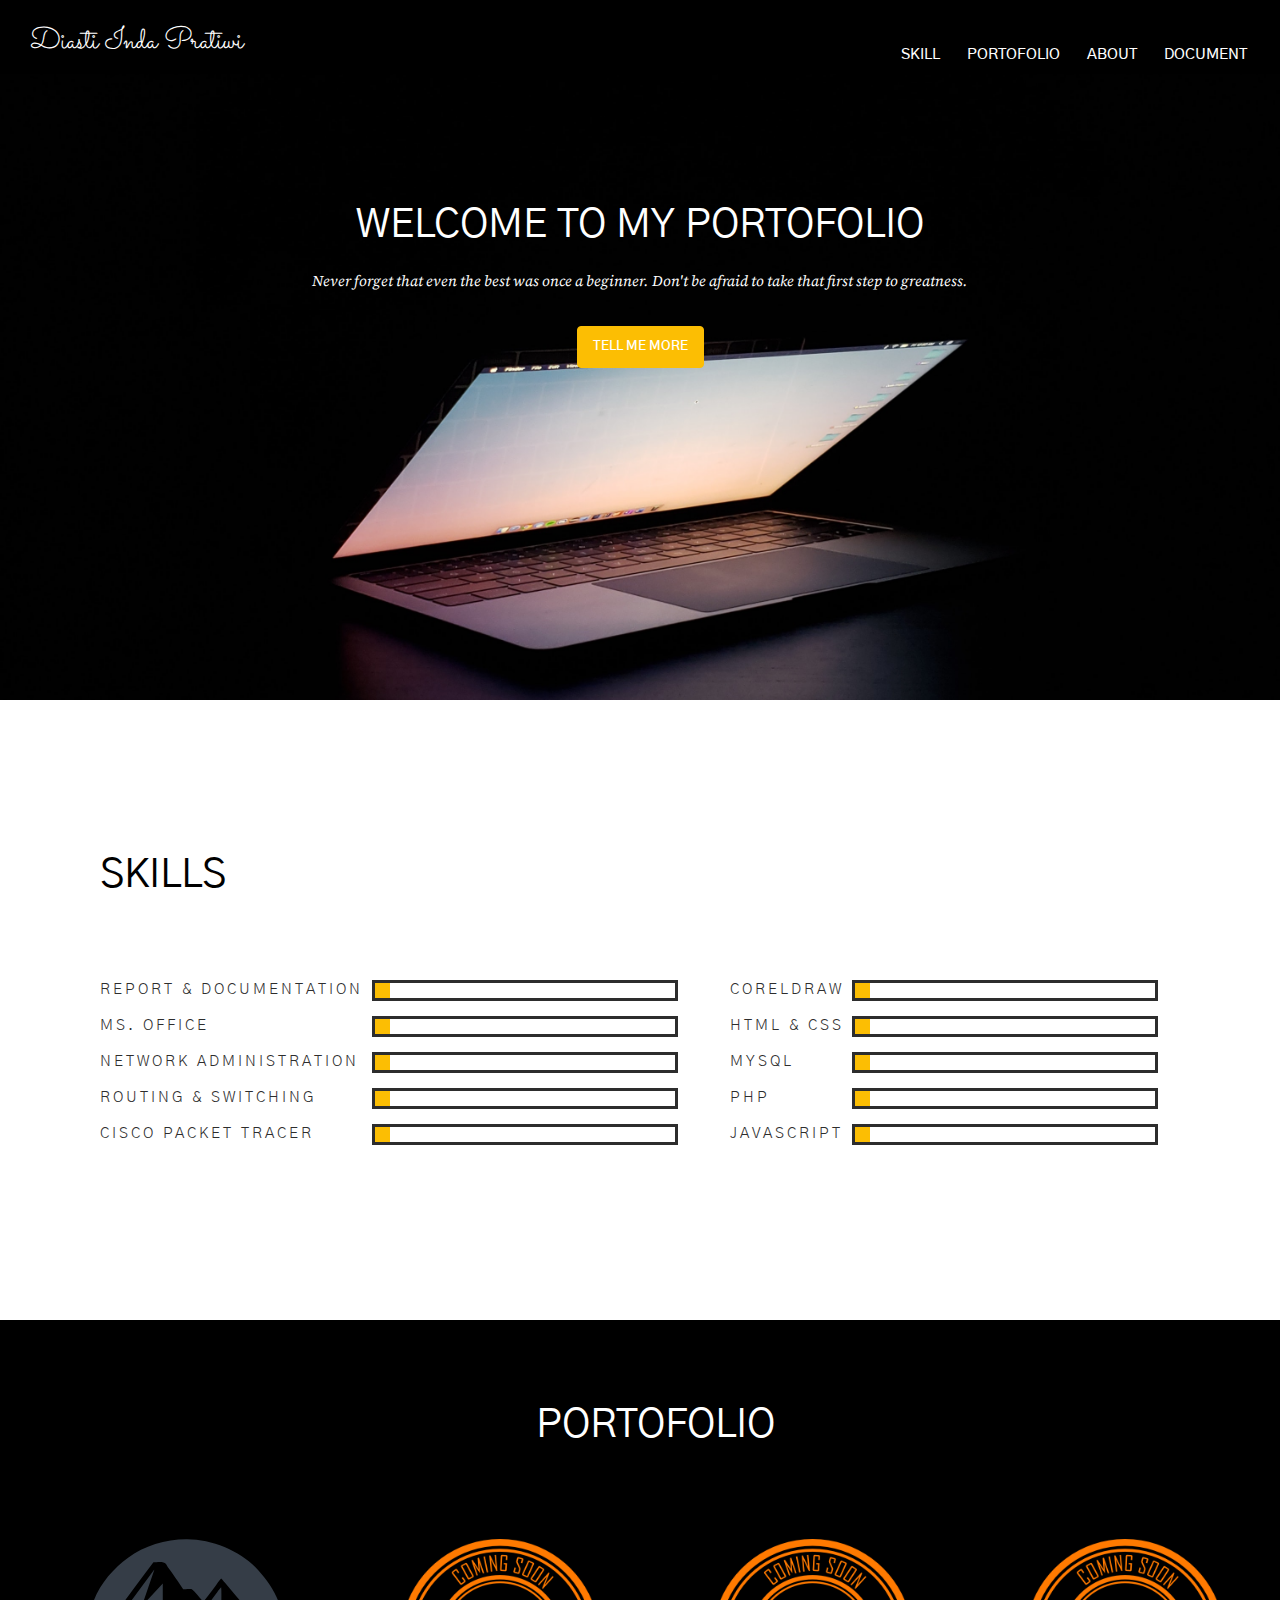
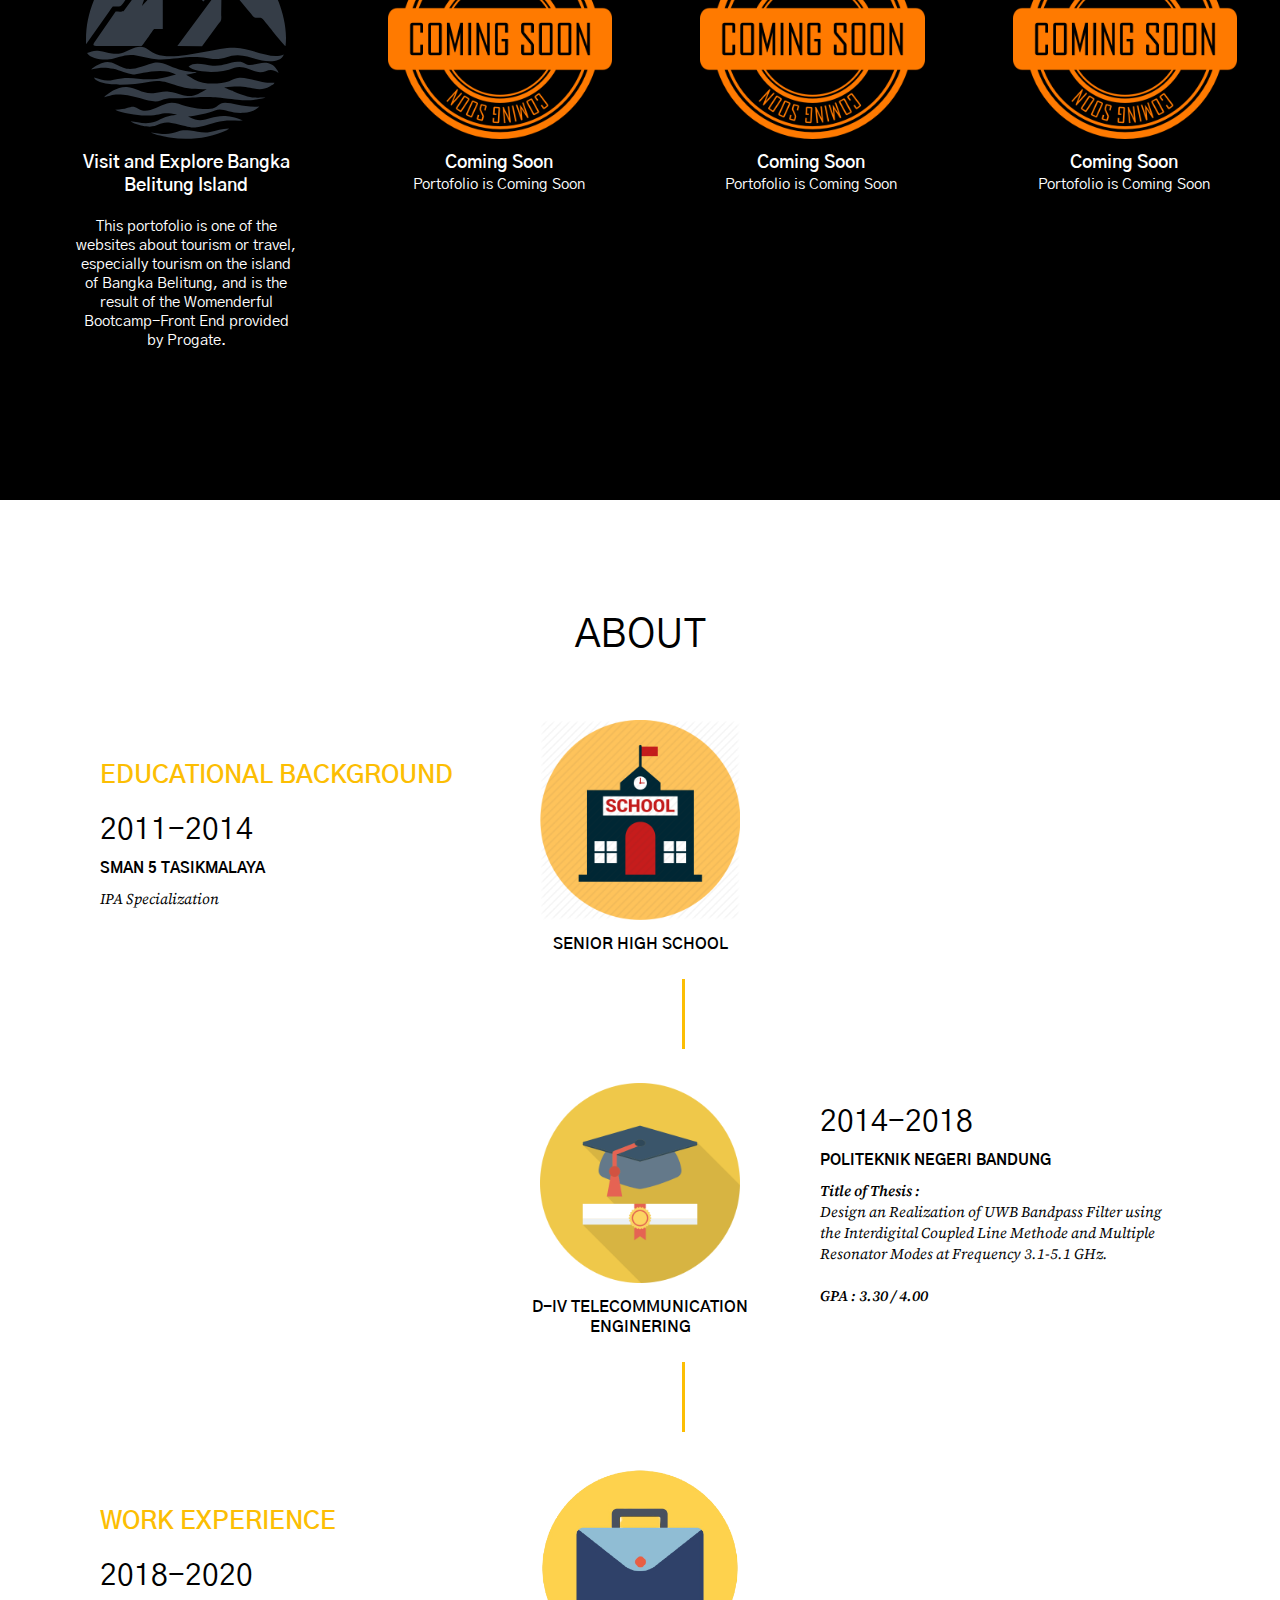
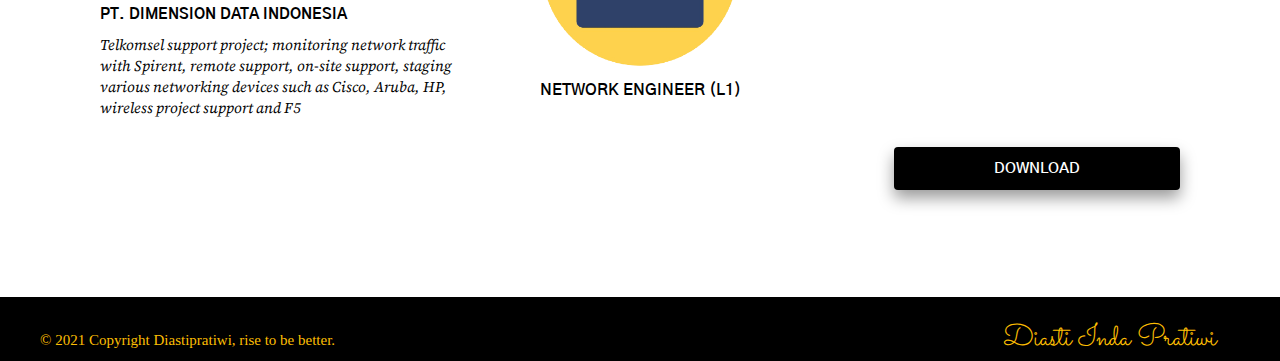
<file: index.html>
<!DOCTYPE html>
<html lang="en">
<head>
    <meta charset="UTF-8">
    <meta http-equiv="X-UA-Compatible" content="IE=edge">
    <meta name="viewport" content="width=device-width, initial-scale=1.0">
    <title>My Portofolio</title>
    <link rel="stylesheet" href="stylesheet.css" type="text/css"/>
    <!-- <link rel="stylesheet" href="responsive.css" type="text/css"/> -->
    <link rel="preconnect" href="https://fonts.gstatic.com">
    <link href="https://fonts.googleapis.com/css2?family=Source+Serif+Pro:ital,wght@0,200;0,300;0,400;0,600;0,700;0,900;1,200;1,300;1,400;1,600;1,700;1,900&display=swap" rel="stylesheet">
    <link href="https://fonts.googleapis.com/css2?family=Gugi&family=Source+Serif+Pro:ital,wght@0,200;0,300;0,400;0,600;0,700;0,900;1,200;1,300;1,400;1,600;1,700;1,900&display=swap" rel="stylesheet"> 
    <link href="https://fonts.googleapis.com/css2?family=Gugi&family=Sacramento&family=Source+Serif+Pro:ital,wght@0,200;0,300;0,400;0,600;0,700;0,900;1,200;1,300;1,400;1,600;1,700;1,900&display=swap" rel="stylesheet">
    <link href="https://fonts.googleapis.com/css2?family=Gothic+A1:wght@100;200;300;400;500;600;700;800;900&family=Gugi&family=Sacramento&family=Source+Serif+Pro:ital,wght@0,200;0,300;0,400;0,600;0,700;0,900;1,200;1,300;1,400;1,600;1,700;1,900&display=swap" rel="stylesheet">
    <script src = "jquery-3.6.0.js"></script>
    <script src="script.js" type ="text/javascript"></script>
</head>
<body id="home">
    <header>
        <div class="name">
            <a class="scrollto" data-target="home"><h2>Diasti Inda Pratiwi</h2></a>
        </div>
        <div class="headerone">
            <a class="scrollto animatedskills" data-target="skills">SKILL</a>
            <a class="scrollto" data-target="portofolio">PORTOFOLIO</a>
            <a class="scrollto" data-target="about">ABOUT</a>
            <a class="dokumen" href="https://drive.google.com/drive/u/0/folders/1TcYJRjrMy_0hfcfUT8TaA_2ZmWku7Iyq" target="_blank">DOCUMENT</a>
        </div>
    </header>
    <div class="headertitle">
        <h1>WELCOME TO MY PORTOFOLIO</h1>
        <p>Never forget that even the best was once a beginner. Don't be afraid to take that first step to greatness.</p>
        <button class="btnsatu scrollto" data-target="about">TELL ME MORE</button>
    </div>

    <div class="skills" id="skills">
            <h1>SKILLS</h1>
                <div class="sectionone">
                    <ul class="ulj">
                        <li class="lij">Report & Documentation <span class="center"></span></li>
                            <div class="box">
                                <div class="skills-animation one"></div>
                            </div>
                        <li class="lij">Coreldraw</li>
                            <div class="box">
                                <div class="skills-animation two"></div>
                            </div>
                        <li class="lij">MS. Office</li>
                            <div class="box">
                                <div class="skills-animation three"></div>
                            </div>
                        <li class="lij">HTML & CSS</li>
                            <div class="box">
                                <div class="skills-animation four"></div>
                            </div>
                        <li class="lij">Network Administration<span class="center"></span></li>
                            <div class="box">
                                <div class="skills-animation five"></div>
                            </div>
                        <li class="lij">MYSQL</li>
                            <div class="box">
                                <div class="skills-animation six"></div>
                            </div>
                        <li class="lij">ROUTING & SWITCHING</li>
                            <div class="box">
                                <div class="skills-animation seven"></div>
                            </div>
                        <li class="lij">PHP</li>
                            <div class="box">
                                <div class="skills-animation eight"></div>
                            </div>
                            <li class="lij">CISCO PACKET TRACER</li>
                            <div class="box">
                                <div class="skills-animation nine"></div>
                            </div>
                        <li class="lij">JAVASCRIPT</li>
                            <div class="box">
                                <div class="skills-animation ten"></div>
                            </div>
                    </ul>
                </div> 
        </div>

        
        <div class="portofolio" id="portofolio">
            <h1>PORTOFOLIO</h1>
        
            <div class="highlight-items">
                <a class="portone" href="indexdua.html" target="_blank"><div class="highlight-card easy">
                    <img alt src="images/logo.svg"/>
                    <label>Visit and Explore Bangka Belitung Island</label>
                    <p><br>This portofolio is one of the websites about tourism or travel, especially tourism on the island of Bangka Belitung, and is the result of the Womenderful Bootcamp-Front End provided by Progate.</p>
                </div></a>
                <div class="highlight-card">
                    <img alt src="images/SeekPng.com_coming-soon-png_76803.png"/>
                    <label>Coming Soon</label>
                    <p>Portofolio is Coming Soon</p>
                </div>
                <div class="highlight-card">
                    <img alt src="images/SeekPng.com_coming-soon-png_76803.png"/>
                    <label>Coming Soon</label>
                    <p>Portofolio is Coming Soon</p>
                </div>
                <div class="highlight-card">
                    <img alt src="images/SeekPng.com_coming-soon-png_76803.png"/>
                    <label>Coming Soon</label>
                    <p>Portofolio is Coming Soon</p>
                </div>
             </div>

        </div>

        <div class="about" id="about">
            <h1>ABOUT</h1>

            
            <div class="identitasdiri">
                <div class="ketSma">
                    <h2 class="h2about">EDUCATIONAL BACKGROUND</h2>
                    <p class="tahun">2011-2014</p>
                    <p class="judulabout">SMAN 5 TASIKMALAYA</p>
                    <p>IPA Specialization</p>
                </div>
                <div class="dirisatu">
                    <a class="btn">
                        <img src="images/high-school-icon-54.png">
                        <h3>SENIOR HIGH SCHOOL</h3>
                      </a>
                </div>
                
                <!-- <div class="dropdown">
                    <div id="myDropdown" class="dropdown-content">
                    <a class="scrollto" data-target="homeone">Home</a>
                    <a class="scrollto" data-target="highlight">Tour</a>
                    <a class="scrollto" data-target="offeringSatu">Event</a>
                    <a class="scrollto" data-target="map">Term & Condition</a>
                    </div>
                </div>
                <script>
                    // Get the button, and when the user clicks on it, execute myFunction
                    document.getElementById("myBtn").onclick = function() {myFunction()};
                    
                    /* myFunction toggles between adding and removing the show class, which is used to hide and show the dropdown content */
                    function myFunction() {
                      document.getElementById("myDropdown").classList.toggle("show");
                    }
                </script>
                 -->
                <!-- <img src="https://www.clipartmax.com/png/middle/33-330391_briefcase-work-job-work-icon-ico.png"> -->
                <!-- <a id="myBtn" class="menukecil"><img src="images/iconsearch.png"></a>         -->
            </div>
            <div class="garis"></div>

            <div class="identitasdiri">
                <div></div>
                <div class="dirisatu">
                    <a class="btn">
                        <img src="images/graduation-icon-png-70.png">
                        <h3>D-IV  TELECOMMUNICATION<br>ENGINERING</h3>
                    </a>
                </div>
                <div class="ketSma">
                    <p class="tahun">2014-2018</p>
                    <p class="judulabout">POLITEKNIK NEGERI BANDUNG</p>
                    <p><span>Title of Thesis :</span><br>Design an Realization of UWB Bandpass Filter using the Interdigital Coupled Line Methode and Multiple Resonator Modes at Frequency 3.1-5.1 GHz.<br><br><span>GPA : 3.30 / 4.00</span></p>
                </div>
            </div>

            <!-- work exp -->

            <div class="garis"></div>
            <div class="identitasdiri">
                <div class="ketSma">    
                     <h2 class="h2about">WORK EXPERIENCE</h2>
                    <p class="tahun">2018-2020</p>
                    <p class="judulabout">PT. DIMENSION DATA INDONESIA</p>
                    <p>Telkomsel support project; monitoring network traffic with Spirent, remote support, on-site support, staging various networking devices such as Cisco, Aruba, HP, wireless project support and F5</p>
                </div>
                <div class="dirisatu">
                    <a class="btn">
                        <img src="images/work.png">
                        <h3>NETWORK ENGINEER (L1)</h3>
                      </a>
                </div>  
            </div>

            <div class="download">
                    <a id="myBtn" class="menukecil">DOWNLOAD</a>
            </div>
            <div class="dropdown">
                <div id="myDropdown" class="dropdown-content">
                    <a class="btndua" href="https://drive.google.com/file/d/12STRPt-1Kepu8hQNGt5rht3e6t4KYLCe/view?usp=sharing"target="_blank">MY PORTOFOLIO</a>
                    <a class="btndua cv" href="https://drive.google.com/file/d/1XztyOrrlCHMH9-8HFt22rEhQVNNifDwi/view?usp=sharing"target="_blank">CV</a>
                    <a class="btndua" href="https://drive.google.com/file/d/1VnW-o6CT-OBrGaUtnZSiKRFMKUeGPgSh/view?usp=sharing" target="_blank">CERTIFICATE</a>
                </div>
            </div>
                <script>
                    // Get the button, and when the user clicks on it, execute myFunction
                    document.getElementById("myBtn").onclick = function() {myFunction()};
                    
                    /* myFunction toggles between adding and removing the show class, which is used to hide and show the dropdown content */
                    function myFunction() {
                      document.getElementById("myDropdown").classList.toggle("show");
                    }
                </script>
            </div>
</body>
<footer>
    <p>© 2021 Copyright Diastipratiwi, rise to be better.</p>
    <a class="scrollto" data-target="home"><h2>Diasti Inda Pratiwi</h2></a>
</footer>

</html>
</file>
<file: stylesheet.css>
html, body, div, span, applet, object, iframe,
h1, h2, h3, h4, h5, h6, p, blockquote, pre,
a, abbr, acronym, address, big, cite, code,
del, dfn, em, img, ins, kbd, q, s, samp,
small, strike, strong, sub, sup, tt, var,
b, u, i, center,
dl, dt, dd, ol, ul, li,
fieldset, form, label, legend,
table, caption, tbody, tfoot, thead, tr, th, td,
article, aside, canvas, details, embed, 
figure, figcaption, footer, header, hgroup, 
menu, nav, output, ruby, section, summary,
time, mark, audio, video {
	margin: 0;
	padding: 0;
	border: 0;
	font-size: 100%;
	font: inherit;
	vertical-align: baseline;
}

::-webkit-scrollbar {
    display: none;
}

/* HEADER */

h2{
    font-family: 'Sacramento', cursive;
    font-size: 30px;
    margin: auto;
    text-align: left;
    padding-top: 10px;
    padding-left: 20px;
    font-weight: 550;
}

header {
    padding: 10px;
    background:black;
    display: grid;
    grid-template-columns: 50% 1fr ;
    width: calc(100vw - 10px);
    position: fixed;
    top: 0;
    left: 0;
    width: 100vw;
    color:white;
    box-sizing: border-box;
} 



header .headerone {
    font-family: 'Gothic A1', sans-serif;
    text-align: right;
    color: white;
    font-weight: 500;
}

.headerone a{
    padding-right: 3px;
    display: inline-block;
    margin-top: 35px;
    margin-right: 20px;
    font-size: 15px;
}

.headertitle{
    /* margin-top: 100px; */
    color: white;
    text-align: center;
    background-image: url('images/backgroundmain.jpg');
    background-size: cover;
    height: 700px;
    background-position: 0 -400px;
}

.headertitle h1 {
    font-family: 'Gothic A1', sans-serif;
    padding-top: 200px;
    font-size: 40px;
}

.headertitle p{
    padding-top: 20px;
    font-family: 'Source Serif Pro', serif;
    font-style: italic;
    padding-bottom: 15px;
}

.headertitle .btnsatu{
    margin-top: 0px;
    padding: 12px 15px;
    font-family: 'Gothic A1', sans-serif;
    display: inline-block;
    background-color: rgb(252, 190, 3);
    color:white;
    font-weight: 600;
    border: solid 1px  rgb(252, 190, 3);
    font-size: 13px;
    border-radius: 4px;
    margin-top: 20px;
    cursor:pointer;
}

.btnsatu:hover{
    background-color:black;
    border: solid 1px  rgb(252, 190, 3);
}

.skills{
    color: black;
    text-align: left;
    height: 400px;
    margin : 70px;
    padding-left: 30px;
    font-family: 'Gothic A1', sans-serif;
    font-size: 40px;
    padding-top: 80px;
}

.skills h1{
    padding-bottom: 80px ;
}
.box {
    height: 15px;
    width: 300px;
    border: 3px solid #2D2D2D;
    border-radius: 0px;
    display: inline-block;
    text-align: center;
    margin-bottom: 15px;
    margin-left: -43px;
}

ul:not(.browser-default) {
    padding-left: 0;
    list-style-type: none;
}

.ulj {
    padding-left: 0;
    color: #2d2d2d;
    text-align: left;
    margin-left: 2em;
    list-style-type: none;
}

.skills .lij {
    letter-spacing: .2em;
    text-transform: uppercase;
    font-size: 15px;
    font-weight: 300;
    padding: 0;
}

/* ANIMASI SKILLS */
.one, 
.two, 
.three, 
.four, 
.five, 
.six, 
.seven, 
.eight, 
.nine, 
.ten{
    width: 15px;
    height: 15px;
    background-color:rgb(252, 190, 3);
}

.one{animation:reportdocumentation 5s forwards;}
.two{animation:corel 5s forwards;}
.three{animation:office 5s forwards;}
.four{animation:html 5s forwards;}
.five{animation:network 5s forwards;}
.six{animation:sql 5s forwards;}
.seven{animation:routing 5s forwards;}
.eight{animation:php 5s forwards;}
.nine{animation:cisco 5s forwards;}
.ten{animation:java 5s forwards;}

@keyframes reportdocumentation {
    0% { width: 15px;}
    50%{ width:240px;}
    100%{width: 260px;}
}

@keyframes office {
    0% { width: 15px;}
    50%{ width:240px;}
    100%{width: 260px;}
}

@keyframes cisco {
    0% { width: 15px;}
    50%{ width: 200px;}
    100%{width: 220px;}
}

@keyframes routing {
    0% { width: 15px;}
    50%{ width: 200px;}
    100%{width: 220px;}
}

@keyframes network {
    0% { width: 15px;}
    50%{ width: 220px;}
    100%{width: 240px;}
}

@keyframes corel {
    0% { width: 15px;}
    50%{ width: 220px;}
    100%{width: 240px;}
}

@keyframes html {
    0% { width: 15px;}
    50%{ width: 220px;}
    100%{width: 240px;}
}

@keyframes sql {
    0% { width: 15px;}
    50%{ width: 200px;}
    100%{width: 220px;}
}

@keyframes java {
    0% { width: 15px;}
    50%{ width: 180px;}
    100%{width: 200px;}
}

@keyframes php {
    0% { width: 15px;}
    50%{ width: 180px;}
    100%{width: 200px;}
}


.sectionone .ulj{ 
    display: grid;
    list-style-type: none;
    margin: 0;
    /* padding: 0; */
    grid-template-columns: repeat(4, auto);
    grid-template-rows: repeat(2, auto);

}

a{
    cursor:pointer;
}

.portofolio{
    background-color: black;
    height: 500px;
    color: white;
    text-align: center;
    height: 700px;
    padding-left: 30px;
    font-family: 'Gothic A1', sans-serif;
    font-size: 40px;
    padding-top: 80px;
  
}

.about{
    background-color: white;
    height: 1217px;
    padding-top: 40px;
    margin : 70px;
    padding-left: 30px;
    padding-right: 30px;
}
.about h1{
    text-align: center;
    font-family: 'Gothic A1', sans-serif;
    font-size: 40px;
    color: black;
    padding-bottom: 30px;

}

.about .h2about{
    padding-top: 40px;
    text-align: left;
    font-family: 'Gothic A1', sans-serif;
    color:rgb(252, 190, 3);
    font-size: 25px;
    padding-left: 0;
}

.about p{
    padding-top: 10px;
    text-align: left;
    font-family: 'Gothic A1', sans-serif;
    color:black;
    font-size: 15px;
    
}

.about .tahun{
    padding-top: 20px;
    text-align: left;
    font-family: 'Gothic A1', sans-serif;
    color:black;
    font-size: 30px;
    font-style: normal;
    
}

.ketSma .tesis, span{
    font-weight: 600;
}


.dirisatu img{
    height: 200px;
}

.identitasdiri{
    display: grid;
    grid-template-columns: 1fr 1fr 1fr;
    padding-top: 30px;
    text-align: center;
}

/* .ketSma{
    box-shadow: 0px 8px 16px 0px rgb(0 0 0 / 20%);
} */
.ketSma .judulabout{
    font-family: 'Gothic A1', sans-serif;
    font-style: normal;
    font-weight: 650;
}

.ketSma p{
    font-family: 'Source Serif Pro', serif;
    font-style: italic;
}


.btn{
    margin-top: 30px;
}

.dirisatu h3{
    font-family: 'Gothic A1', sans-serif;
    padding-top:10px;
    font-weight: 550;
    padding-bottom: 25px;
}


.garis{
    display: inline-block;
    text-align: center;
    height: 70px;
    width: 582px;
    border-right: solid rgb(252, 190, 3);
    margin: auto;
}

/* 
.download{
    display: grid;
    grid-template-columns: 1fr 1fr 1fr;
    text-align: center;
    margin-top: 50px;
}
.download .tag{
    text-align: left;
}


.download .cv{
    padding-left: 125px;
    padding-right: 125px;
}

.cv:hover, .btndua:hover{
    background-color: rgb(252, 190, 3);
    border: black;
} */



.download{
    bottom: 8px;
    position: relative;
    text-align: right;
}

.dropdown {
    display: inline-block;
    right: 224px;
    bottom: -2743px;
    position: absolute;
}

.dropdown-content {
    display: none;
    position: absolute;
    background-color: #f9f9f9;
    min-width: 160px;
    overflow: auto;
    box-shadow: 0px 8px 16px 0px rgba(0,0,0,0.2);
    right:0;
}
  
.dropdown-content a {
    color: black;
    padding: 12px 16px;
    text-decoration: none;
    display: block;
}
  
.dropdown-content a:hover {background-color: #f1f1f1}
  
.show {display:block;}


.download .menukecil{
    padding: 12px 15px;
    font-family: 'Gothic A1', sans-serif;
    display: inline-block;
    background-color: black;
    color: white;
    font-weight: 600;
    border: black;
    font-size: 15px;
    border-radius: 4px;
    padding-left: 100px;
    padding-right: 100px;
    box-shadow: 0px 8px 16px 0px rgb(0 0 0 / 40%);
    cursor: pointer;
    margin-top: 30px;
}




label {
    display: block;
    font-weight: 600;
    font-size: 18px;
}

p {
    font-size: 15px;
    
}

.highlight label {
    font-weight: 700;
}

.highlight-card {
    padding: 20px;
    border-radius: 5px;
    overflow: hidden;
}

.easy:hover {
    border: solid 1px cornsilk ;
    cursor: pointer;
    background-color: rgb(212, 212, 212);
    color: black;
    transition: .5s;
}

.highlight-items {
    width: calc(100% - 50px);
    display: grid;
    grid-template-columns: repeat(4, 1fr);
    grid-column-gap: 50px;
    margin: 0 25px;
    margin-top: 69px;
}

.highlight-items img {
    height: 200px;
    width: auto;
    object-fit: cover;
}

.highlight-items .portone{
    text-decoration: none;
    color: white;
}


footer p{
    color:  rgb(252, 190, 3);
    padding-left: 30px;
    padding-top: 25px;
    /* font-family: sans-serif; */
    
}

footer {
    padding: 10px;
    background:black;
    display: grid;
    grid-template-columns: 1fr 1fr;
    width: calc(100vw - 10px);
    top: 0;
    left: 0;
    width: 100vw;
    color:white;
    box-sizing: border-box;
    height: 64px;
    background-color: black;
}
footer .foot{
    padding-right: 3px;
    display: inline-block;
    margin-top: 35px;
    margin-right: 20px;
    font-size: 15px;
    color:  rgb(252, 190, 3);
}

footer a h2{
   text-align: right;
   padding-right: 54px;
   color:  rgb(252, 190, 3);
}


.headerone .dokumen{
    font-family: 'Gothic A1', sans-serif;
    color: white;
    text-decoration: none;
}
</file>
<file: responsive.css>
@media screen and (max-width: 1000px) {
    /* HEADER BY CITAMI + DIASTI */
    .header {
        height: auto;
    }
    
    .header-right {
        display: none;
    }
    
    .menu-icon {
        display: block;
        margin-right: 30px;
    }

    .header-list {
        display:  none;
    }

    .header .headericon {
        color: white;
        float: right;
        padding: 21px 0;
        display: block;
        margin-top: 40px;
        margin-right: 40px;
    }

    .searching {
        padding: 5px 8px;
        background: rgba(50, 50, 50, 0.2);
        border: 0 solid #dbdbdb;
        float:left;
        margin-top: 60px;
        margin-left: 30px;
       
    }

    .searchinput .iconcari {
        bottom: 8px;
        position: absolute;
        right: 210px;
    }

    .search{
        padding: 1px;
    }

    form{
        font-size: 3px;
    }

    .button {
        position: relative;
        background-color: #53bd84;
        padding: 3px 3px;
        left: -8px;
        border: 2px solid #53bd84;
        color: #fafafa;
    }

    .input .search{
        padding: 0px;
    }

    /* HIGHLIGHT CONTENT BY DIASTI */
    .highlight-items {
        grid-template-columns: repeat(auto-fit, minmax(300px,1fr));
        grid-column-gap: 40px;
    }

    .highlight h3 {
        font-size: 22px;
    }
    
    .highlight label {
        font-size: 14px;
    }
    
    .highlight p {
        font-size: 13px;
    }

    /* MAP BY YELKE */
    .map-section h2 {
        font-size: 22px;
    }

    .map-section p {
        font-size: 13px;
    }
    
    .map-section li{
        width: 80%;
    }

    .map-flex {
        flex-direction: column;
    }
    
    .map-flex li {
        margin: 0 auto;
    }


}

@media screen and (max-width: 670px) {
/* HEADER */
    header{
        grid-template-columns: auto auto;
        padding-top: 20px;
    }

    header .searchbox {
    grid-row-gap: 0px;
    }
    input {
        font-size: 12px;
    }
    .searchbox .searchinput .menukecil {
        display: inline;
        height: 80%;
        background-size: cover;

    }

    .searchbox .menukecil:hover{
        background: url('images/iconsearchdua.png');
        background-size: cover;
    }
    header .searchinput {
        display: inline-flex;
        align-items: flex-end;
        justify-content: flex-end;
    }
    header .share-item a {
        height: 15px;
        width: 15px;
    }
    header .nav{
        font-size: 15px;
        display: none;
    }

    header .logo-img {
        height: 75px;
        margin: 0 20px;
        padding-left: 10px;
        overflow: hidden;
    }


/* DROPDOWN */
.menukecil {
    color: white;
    font-size: 16px;
    border: none;
    cursor: pointer;
  }
  
  
  .dropdown {
    display: inline-block;
  }
  
  .dropdown-content {
    display: none;
    position: absolute;
    background-color: #f9f9f9;
    min-width: 160px;
    overflow: auto;
    box-shadow: 0px 8px 16px 0px rgba(0,0,0,0.2);
    right:0;
  }
  
  .dropdown-content a {
    color: black;
    padding: 12px 16px;
    text-decoration: none;
    display: block;
  }
  
  .dropdown-content a:hover {background-color: #f1f1f1}
  
  .show {display:block;}

  .searchinput .iconcari {
    bottom: 8px;
    position: absolute;
    right: 230px;
}

/* HEADLINE */
    .headline h3{
        margin-top: 40px;
        font-size: 40px;
    }

    .headline span{
        margin-top: 20px;
        font-weight: 700;
        display: block;
        font-size: 30px;
    }

    .headline p{
        margin-top: 20px;
        font-size: 13px;
    }

    /* WELCOME SECTION BY DIASTI */
    .top-wrapper h1{
        opacity: 0.9;
        font-size: 30px;
        letter-spacing: 10px;
        margin-bottom: 10px;
    }

    .top-wrapper {
        padding: 100px 0 250px 0;
        width: 100%;
        color: white;
        text-align: center;
        height: 15px;
        margin-top:60px;
    }

    .signup {
        background-color: white;
        font-family : 'fantasy', Impact;
        font-size : 18px;
    }

    .btn-wrapper {
        margin: 10px 0;
        font-size: 50px;
    }

    /* HIGHLIGHT CONTENT BY DIASTI */
    .highlight-items {
        grid-template-columns: repeat(auto-fit, minmax(300px,1fr));
        grid-column-gap: 20px;
    }

    .highlight h3 {
        font-size: 22px;
    }

    .highlight label {
        font-size: 14px;
    }

    .highlight p {
        font-size: 13px;
        line-height: 25px;
    }

    .content .headline {
        margin-top: -9px;
    }
    /* OFFERING */

    .offering h3{
        font-size: 25px;
    }

    .offering p{
        font-size: 12px;
    }
    .btn{
        padding: 10px 19px;
        font-size: 15px
    }


    /* MAP  */
    p {
        font-size: 18px;
        line-height: 2.5;
    }
    .map-section li{
        width: 80%;
    }

    .map-flex {
        flex-direction: column;
    }

    .map-flex li {
        margin: 0 auto;
    }

    /* FOOTER */
    footer {
        padding: 10px 20px 10px 40px;
        background: white;
        text-align: right;
        font-size: 12px;
        font-family: 'Open Sans', sans-serif;
        color: var(--light-text-color);
    }

    .footer-info .logo-imgfo {
        height: 130px;
        display: flex;
        margin: auto 30px;
        overflow: hidden;
    }

    .footer-info {
        display: grid;
        grid-template-columns: 50% 50%;
        background: var(--secondary-color);
        padding: 40px 5%;
    }
    
    .footer-info label {
        font-size: 14px;
    }
    .footer-info span {
        font-size: 12px;
    }
}
</file>
